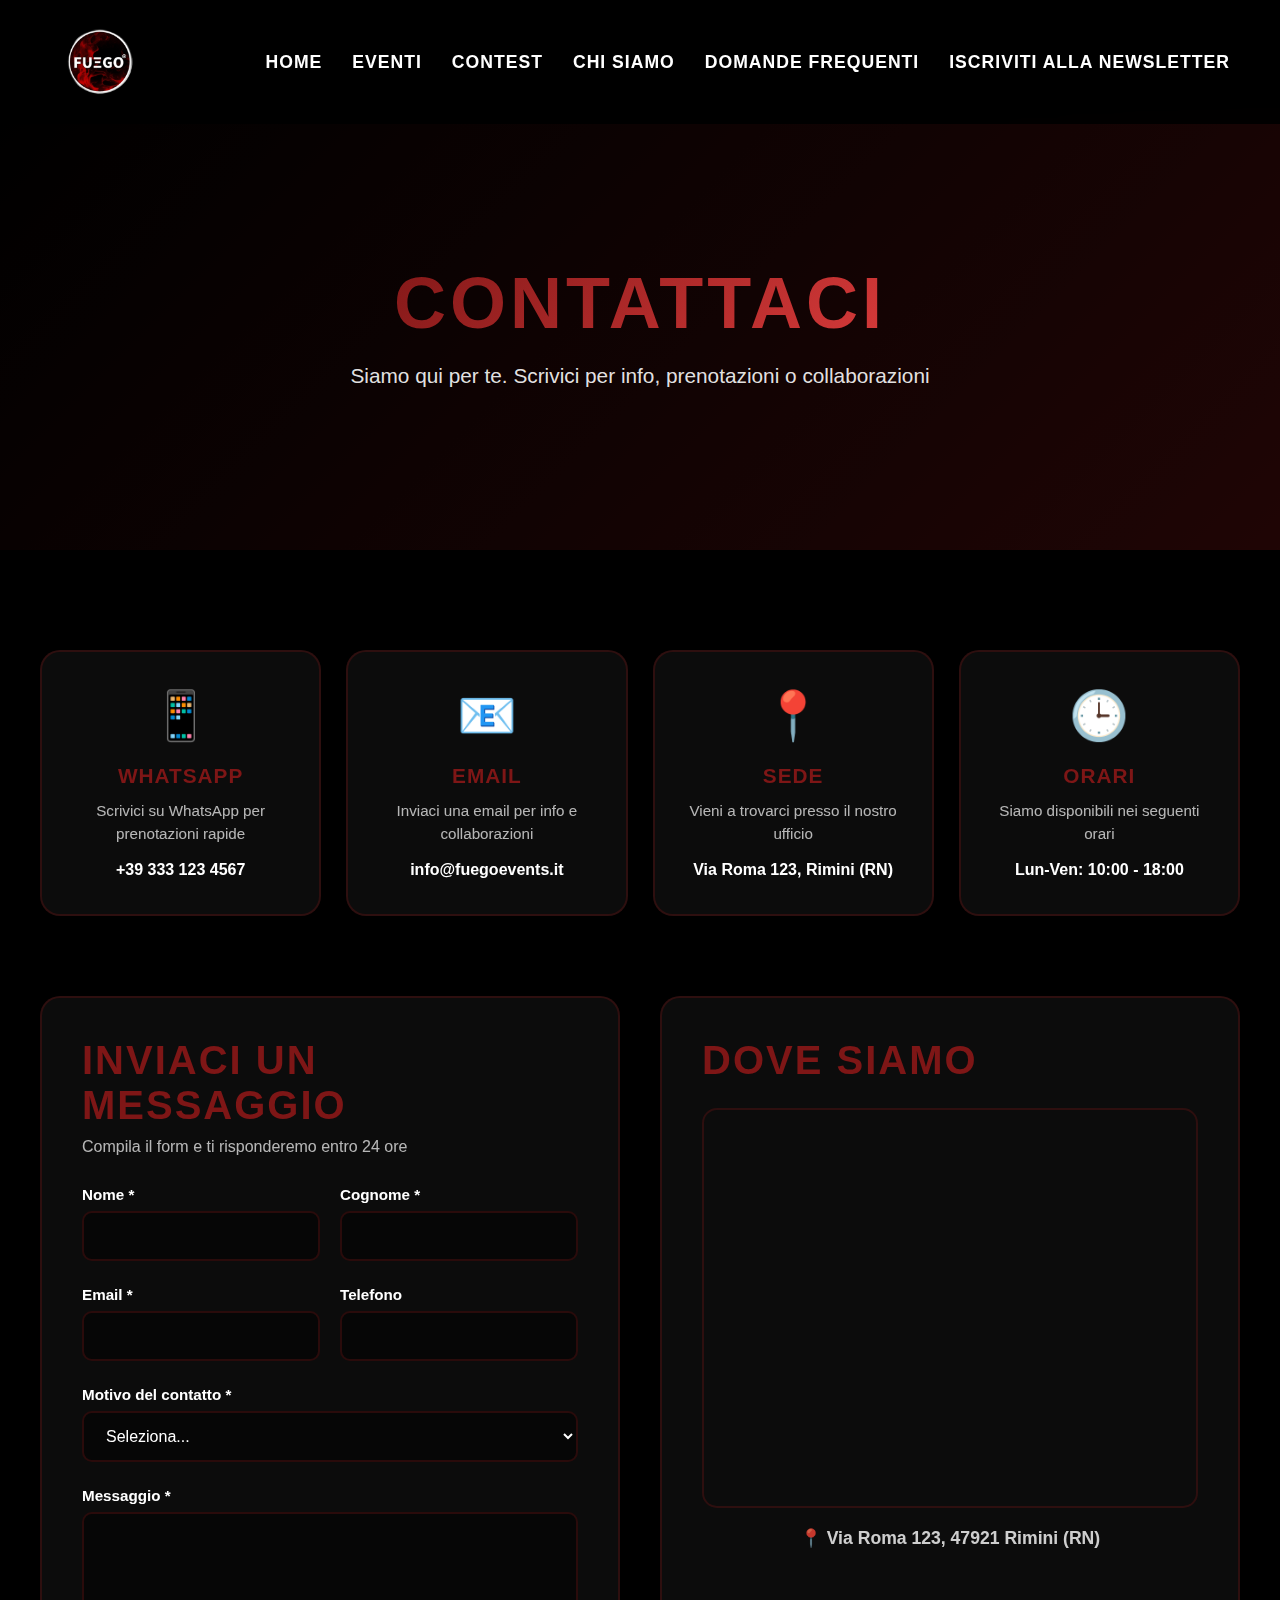
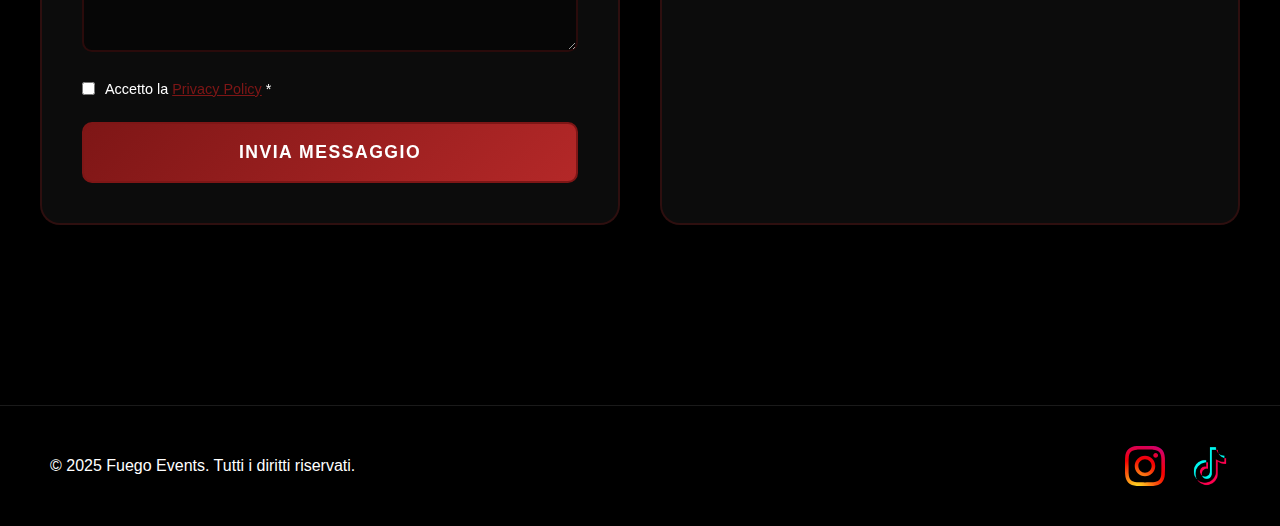
<file: contattaci.html>
<!DOCTYPE html>
<html lang="it">

<head>
    <meta charset="UTF-8">
    <meta name="viewport" content="width=device-width, initial-scale=1.0">
    <link rel="icon" href="assets/icona.png" type="image/x-icon">
    <title>Contatti - Fuego Events</title>
    <link rel="stylesheet" href="contattaci.css">
</head>

<body>
    <!-- Navbar -->
    <nav class="navbar">
        <div class="logo">
            <a href="index.html">
                <img src="assets/logo.png" alt="Fuego Logo">
            </a>
        </div>
        <div class="hamburger">
            <span></span>
            <span></span>
            <span></span>
        </div>
        <ul class="nav-links">
            <li><a href="index.html">Home</a></li>
            <li><a href="index.html#eventi">Eventi</a></li>
            <li><a href="index.html#contest">Contest</a></li>
            <li><a href="chi_siamo.html">Chi Siamo</a></li>
            <li><a href="index.html#faq">Domande Frequenti</a></li>
            <li><a href="index.html#NewsletterForm">Iscriviti alla Newsletter</a></li>

        </ul>
    </nav>
    <!-- COUNTDOWN FISSO IN BASSO -->
    <div class="countdown-fixed" id="countdownBar">
        <div class="countdown-content">
            <span class="countdown-text">Prossimo Evento tra:</span>
            <div class="countdown-timer">
                <div class="time-unit">
                    <span class="time-value" id="days">00</span>
                    <span class="time-label">Giorni</span>
                </div>
                <div class="time-unit">
                    <span class="time-value" id="hours">00</span>
                    <span class="time-label">Ore</span>
                </div>
                <div class="time-unit">
                    <span class="time-value" id="minutes">00</span>
                    <span class="time-label">Minuti</span>
                </div>
                <div class="time-unit">
                    <span class="time-value" id="seconds">00</span>
                    <span class="time-label">Secondi</span>
                </div>
            </div>
        </div>
        <button class="countdown-close" id="closeCountdown">×</button>
    </div>

    <!-- Hero Section -->
    <section class="hero-contatti">
        <div class="hero-overlay"></div>
        <div class="hero-content">
            <h1>Contattaci</h1>
            <p>Siamo qui per te. Scrivici per info, prenotazioni o collaborazioni</p>
        </div>
    </section>

    <!-- Contatti Section -->
    <section class="contatti-section">
        <div class="contatti-container">
            <!-- Info Cards -->
            <div class="info-cards">
                <div class="info-card">
                    <div class="info-icon">📱</div>
                    <h3>WhatsApp</h3>
                    <p>Scrivici su WhatsApp per prenotazioni rapide</p>
                    <a href="https://wa.me/393331234567" class="info-link" target="_blank">+39 333 123 4567</a>
                </div>

                <div class="info-card">
                    <div class="info-icon">📧</div>
                    <h3>Email</h3>
                    <p>Inviaci una email per info e collaborazioni</p>
                    <a href="mailto:info@fuegoevents.it" class="info-link">info@fuegoevents.it</a>
                </div>

                <div class="info-card">
                    <div class="info-icon">📍</div>
                    <h3>Sede</h3>
                    <p>Vieni a trovarci presso il nostro ufficio</p>
                    <a href="https://www.google.com/maps/place/Via+Roma+123,+Rimini+(RN)" class="info-link"
                        target="_blank">Via Roma 123, Rimini (RN)</a>
                </div>

                <div class="info-card">
                    <div class="info-icon">🕒</div>
                    <h3>Orari</h3>
                    <p>Siamo disponibili nei seguenti orari</p>
                    <a class="info-link">Lun-Ven: 10:00 - 18:00</a>
                </div>
            </div>

            <!-- Form e Mappa -->
            <div class="contact-wrapper">
                <!-- Form di Contatto -->
                <div class="contact-form-container">
                    <h2>Inviaci un Messaggio</h2>
                    <p class="form-subtitle">Compila il form e ti risponderemo entro 24 ore</p>

                    <form id="contactForm" class="contact-form">
                        <div class="form-row">
                            <div class="form-group">
                                <label for="nome">Nome *</label>
                                <input type="text" id="nome" name="nome" required>
                            </div>
                            <div class="form-group">
                                <label for="cognome">Cognome *</label>
                                <input type="text" id="cognome" name="cognome" required>
                            </div>
                        </div>

                        <div class="form-row">
                            <div class="form-group">
                                <label for="email">Email *</label>
                                <input type="email" id="email" name="email" required>
                            </div>
                            <div class="form-group">
                                <label for="telefono">Telefono</label>
                                <input type="tel" id="telefono" name="telefono">
                            </div>
                        </div>

                        <div class="form-group">
                            <label for="motivo">Motivo del contatto *</label>
                            <select id="motivo" name="motivo" required>
                                <option value="">Seleziona...</option>
                                <option value="prenotazione">Prenotazione Evento</option>
                                <option value="info">Richiesta Informazioni</option>
                                <option value="collaborazione">Collaborazione/Partnership</option>
                                <option value="pr">Diventa PR</option>
                                <option value="altro">Altro</option>
                            </select>
                        </div>

                        <div class="form-group">
                            <label for="messaggio">Messaggio *</label>
                            <textarea id="messaggio" name="messaggio" rows="6" required></textarea>
                        </div>

                        <div class="form-group checkbox-group">
                            <input type="checkbox" id="privacy" name="privacy" required>
                            <label for="privacy">Accetto la <a href="#">Privacy Policy</a> *</label>
                        </div>

                        <button type="submit" class="submit-btn">
                            <span class="btn-text">Invia Messaggio</span>
                            <span class="btn-loading" style="display: none;">Invio in corso...</span>
                        </button>

                        <div class="form-message" id="formMessage"></div>
                    </form>
                </div>

                <!-- Mappa -->
                <div class="map-container">
                    <h2>Dove Siamo</h2>
                    <div class="map-wrapper">
                        <iframe
                            src="https://www.google.com/maps/embed?pb=!1m18!1m12!1m3!1d92789.38408244286!2d12.489213799999999!3d44.0678288!2m3!1f0!2f0!3f0!3m2!1i1024!2i768!4f13.1!3m3!1m2!1s0x132cb4345c8da867%3A0x409f9cbe259447cd!2sRimini%2C%20RN!5e0!3m2!1sit!2sit!4v1234567890123!5m2!1sit!2sit"
                            width="100%" height="100%" style="border:0;" allowfullscreen="" loading="lazy">
                        </iframe>
                    </div>
                    <p class="map-info">📍 Via Roma 123, 47921 Rimini (RN)</p>
                </div>
            </div>
        </div>
    </section>

    <!-- Footer -->
    <footer class="footer">
        <div class="footer-content">
            <p>&copy; 2025 Fuego Events. Tutti i diritti riservati.</p>
            <div class="social-icons">
                <a href="https://instagram.com/fuego_official_events" target="_blank" aria-label="Instagram">
                    <svg width="40" height="40" viewBox="0 0 24 24" fill="none">
                        <defs>
                            <radialGradient id="instagramGradient" cx="30%" cy="107%" r="150%">
                                <stop offset="0%" style="stop-color:#FFD521" />
                                <stop offset="5%" style="stop-color:#FFD521" />
                                <stop offset="50%" style="stop-color:#F50000" />
                                <stop offset="95%" style="stop-color:#B900B4" />
                                <stop offset="100%" style="stop-color:#B900B4" />
                            </radialGradient>
                        </defs>
                        <path
                            d="M12 2.163c3.204 0 3.584.012 4.85.07 3.252.148 4.771 1.691 4.919 4.919.058 1.265.069 1.645.069 4.849 0 3.205-.012 3.584-.069 4.849-.149 3.225-1.664 4.771-4.919 4.919-1.266.058-1.644.07-4.85.07-3.204 0-3.584-.012-4.849-.07-3.26-.149-4.771-1.699-4.919-4.92-.058-1.265-.07-1.644-.07-4.849 0-3.204.013-3.583.07-4.849.149-3.227 1.664-4.771 4.919-4.919 1.266-.057 1.645-.069 4.849-.069zm0-2.163c-3.259 0-3.667.014-4.947.072-4.358.2-6.78 2.618-6.98 6.98-.059 1.281-.073 1.689-.073 4.948 0 3.259.014 3.668.072 4.948.2 4.358 2.618 6.78 6.98 6.98 1.281.058 1.689.072 4.948.072 3.259 0 3.668-.014 4.948-.072 4.354-.2 6.782-2.618 6.979-6.98.059-1.28.073-1.689.073-4.948 0-3.259-.014-3.667-.072-4.947-.196-4.354-2.617-6.78-6.979-6.98-1.281-.059-1.69-.073-4.949-.073zm0 5.838c-3.403 0-6.162 2.759-6.162 6.162s2.759 6.163 6.162 6.163 6.162-2.759 6.162-6.163c0-3.403-2.759-6.162-6.162-6.162zm0 10.162c-2.209 0-4-1.79-4-4 0-2.209 1.791-4 4-4s4 1.791 4 4c0 2.21-1.791 4-4 4zm6.406-11.845c-.796 0-1.441.645-1.441 1.44s.645 1.44 1.441 1.44c.795 0 1.439-.645 1.439-1.44s-.644-1.44-1.439-1.44z"
                            fill="url(#instagramGradient)" />
                    </svg>
                </a>
                <a href="https://tiktok.com/@fuego_events" target="_blank" aria-label="TikTok">
                    <img src="assets/tiktok.png" alt="TikTok" class="tiktok-icon">
                </a>
            </div>
        </div>
    </footer>

    <script src="contattaci.js"></script>
</body>

</html>
</file>
<file: contattaci.css>
* {
    margin: 0;
    padding: 0;
    box-sizing: border-box;
    /* DISABILITA SELEZIONE TESTO */
    -webkit-user-select: none;
    -moz-user-select: none;
    -ms-user-select: none;
    user-select: none;
    /* DISABILITA TAP HIGHLIGHT SU MOBILE */
    -webkit-tap-highlight-color: transparent;
}

body {
    background-color: #000;
    font-family: Arial, sans-serif;
    overflow-x: hidden;
}

/* Navbar */
.navbar {
    position: fixed;
    top: 0;
    left: 0;
    width: 100%;
    display: flex;
    justify-content: space-between;
    align-items: center;
    padding: 20px 50px;
    background-color: rgba(0, 0, 0, 0.95);
    backdrop-filter: blur(10px);
    z-index: 101;
    transition: all 0.3s ease;
}

.logo img {
    height: 80px;
    width: auto;
}

.nav-links {
    display: flex;
    list-style: none;
    gap: 30px;
}

.nav-links li a {
    color: white;
    text-decoration: none;
    font-size: 1.1rem;
    font-weight: 700;
    transition: color 0.3s ease;
    text-transform: uppercase;
    letter-spacing: 1px;
}

.nav-links li a:hover {
    color: rgb(126, 22, 22);
}

/* Hamburger Menu */
.hamburger {
    display: none;
    flex-direction: column;
    cursor: pointer;
    gap: 5px;
}

.hamburger span {
    width: 25px;
    height: 3px;
    background-color: white;
    transition: all 0.3s ease;
}

.hamburger.active span:nth-child(1) {
    transform: rotate(45deg) translate(7px, 7px);
}

.hamburger.active span:nth-child(2) {
    opacity: 0;
}

.hamburger.active span:nth-child(3) {
    transform: rotate(-45deg) translate(7px, -7px);
}

/* Hero Section */
.hero-contatti {
    position: relative;
    width: 100%;
    height: 50vh;
    min-height: 400px;
    display: flex;
    align-items: center;
    justify-content: center;
    background: linear-gradient(135deg, rgba(0, 0, 0, 0.7), rgba(126, 22, 22, 0.5)),
                url('https://images.unsplash.com/photo-1516450360452-9312f5e86fc7?w=1920&h=800&fit=crop') center/cover no-repeat;
    margin-top: 100px;
}

.hero-overlay {
    position: absolute;
    top: 0;
    left: 0;
    width: 100%;
    height: 100%;
    background: rgba(0, 0, 0, 0.5);
}

.hero-content {
    position: relative;
    z-index: 2;
    text-align: center;
    color: white;
}

.hero-content h1 {
    font-size: 4.5rem;
    font-weight: 900;
    text-transform: uppercase;
    letter-spacing: 4px;
    margin-bottom: 20px;
    background: linear-gradient(135deg, rgb(126, 22, 22), rgb(220, 60, 60));
    -webkit-background-clip: text;
    -webkit-text-fill-color: transparent;
    background-clip: text;
}

.hero-content p {
    font-size: 1.3rem;
    font-weight: 300;
    color: rgba(255, 255, 255, 0.9);
}

/* Contatti Section */
.contatti-section {
    background-color: #000;
    padding: 100px 20px;
}

.contatti-container {
    max-width: 1200px;
    margin: 0 auto;
}
/* ==================== COUNTDOWN FISSO IN BASSO ==================== */
/* ==================== COUNTDOWN FISSO ==================== */

.countdown-fixed {
    position: fixed;
    bottom: 0;
    left: 0;
    right: 0;
    width: 100%;
    background: rgba(0, 0, 0, 0.85); /* Nero semi-trasparente */
    backdrop-filter: blur(10px);
    -webkit-backdrop-filter: blur(10px);
    border-top: 2px solid rgb(126, 22, 22); /* Bordo rosso Fuego */
    color: #fff;
    padding: 15px 20px;
    box-shadow: 0 -5px 20px rgba(0, 0, 0, 0.5);
    z-index: 9998;
    display: none;
    transform: translateY(100%);
    transition: transform 0.3s ease;
}

.countdown-fixed.show {
    transform: translateY(0);
}

.countdown-content {
    max-width: 1200px;
    margin: 0 auto;
    display: flex;
    align-items: center;
    justify-content: center;
    gap: 30px;
    flex-wrap: wrap;
}

.countdown-text {
    font-size: 18px;
    font-weight: 600;
    text-transform: uppercase;
    letter-spacing: 1px;
}

.countdown-timer {
    display: flex;
    gap: 20px;
}

.time-unit {
    display: flex;
    flex-direction: column;
    align-items: center;
    min-width: 60px;
}

.time-value {
    font-size: 32px;
    font-weight: 700;
    line-height: 1;
    margin-bottom: 5px;
    color: rgb(126, 22, 22); /* Numeri rossi Fuego */
    text-shadow: 0 0 10px rgba(126, 22, 22, 0.5);
}

.time-label {
    font-size: 12px;
    text-transform: uppercase;
    opacity: 0.8;
    letter-spacing: 0.5px;
}

.countdown-close {
    position: absolute;
    top: 50%;
    right: 20px;
    transform: translateY(-50%);
    background: rgba(255, 255, 255, 0.1);
    border: 1px solid rgba(255, 255, 255, 0.2);
    color: #fff;
    width: 35px;
    height: 35px;
    border-radius: 50%;
    font-size: 24px;
    cursor: pointer;
    display: flex;
    align-items: center;
    justify-content: center;
    transition: all 0.3s ease;
    z-index: 10;
    line-height: 1;
    padding: 0;
}

.countdown-close:hover {
    background: rgba(126, 22, 22, 0.3);
    border-color: rgb(126, 22, 22);
    transform: translateY(-50%) scale(1.1);
}

.countdown-close:active {
    transform: translateY(-50%) scale(0.95);
}

/* Responsive Tablet */
@media (max-width: 768px) {
    .countdown-fixed {
        padding: 12px 15px;
    }

    .countdown-content {
        gap: 20px;
    }

    .countdown-text {
        font-size: 16px;
        width: 100%;
        text-align: center;
    }

    .countdown-timer {
        gap: 15px;
    }

    .time-value {
        font-size: 28px;
    }

    .time-label {
        font-size: 11px;
    }

    .countdown-close {
        width: 30px;
        height: 30px;
        font-size: 20px;
        right: 15px;
    }
}

/* Responsive Mobile */
@media (max-width: 480px) {
    .countdown-fixed {
        padding: 10px;
    }

    .countdown-content {
        gap: 15px;
    }

    .countdown-text {
        font-size: 14px;
    }

    .countdown-timer {
        gap: 10px;
    }

    .time-unit {
        min-width: 50px;
    }

    .time-value {
        font-size: 24px;
    }

    .time-label {
        font-size: 10px;
    }

    .countdown-close {
        width: 28px;
        height: 28px;
        font-size: 18px;
        right: 10px;
    }
}



/* Info Cards */
.info-cards {
    display: grid;
    grid-template-columns: repeat(4, 1fr);
    gap: 25px;
    margin-bottom: 80px;
}

.info-card {
    background: rgba(20, 20, 20, 0.6);
    backdrop-filter: blur(10px);
    border: 2px solid rgba(126, 22, 22, 0.3);
    border-radius: 20px;
    padding: 35px 25px;
    text-align: center;
    transition: all 0.4s ease;
}

.info-card:hover {
    border-color: rgb(126, 22, 22);
    transform: translateY(-10px);
    box-shadow: 0 20px 50px rgba(126, 22, 22, 0.3);
}

.info-icon {
    font-size: 3rem;
    margin-bottom: 20px;
}

.info-card h3 {
    font-size: 1.3rem;
    color: rgb(126, 22, 22);
    margin-bottom: 12px;
    text-transform: uppercase;
    letter-spacing: 1px;
}

.info-card p {
    font-size: 0.95rem;
    color: rgba(255, 255, 255, 0.7);
    margin-bottom: 15px;
    line-height: 1.5;
}

.info-link {
    color: white;
    text-decoration: none;
    font-weight: 600;
    transition: color 0.3s ease;
}

.info-link:hover {
    color: rgb(180, 40, 40);
}

/* Contact Wrapper */
.contact-wrapper {
    display: grid;
    grid-template-columns: 1fr 1fr;
    gap: 40px;
    margin-bottom: 80px;
}

/* Form di Contatto */
.contact-form-container {
    background: rgba(20, 20, 20, 0.6);
    backdrop-filter: blur(10px);
    border: 2px solid rgba(126, 22, 22, 0.3);
    border-radius: 20px;
    padding: 40px;
}

.contact-form-container h2 {
    font-size: 2.5rem;
    color: rgb(126, 22, 22);
    margin-bottom: 10px;
    text-transform: uppercase;
    letter-spacing: 2px;
}

.form-subtitle {
    color: rgba(255, 255, 255, 0.7);
    margin-bottom: 30px;
    font-size: 1rem;
}

.form-row {
    display: grid;
    grid-template-columns: 1fr 1fr;
    gap: 20px;
}

.form-group {
    margin-bottom: 25px;
}

.form-group label {
    display: block;
    color: white;
    font-weight: 600;
    margin-bottom: 8px;
    font-size: 0.95rem;
}

.form-group input,
.form-group select,
.form-group textarea {
    width: 100%;
    padding: 14px 18px;
    background: rgba(0, 0, 0, 0.5);
    border: 2px solid rgba(126, 22, 22, 0.3);
    border-radius: 10px;
    color: white;
    font-size: 1rem;
    transition: all 0.3s ease;
}

.form-group input:focus,
.form-group select:focus,
.form-group textarea:focus {
    outline: none;
    border-color: rgb(126, 22, 22);
    background: rgba(0, 0, 0, 0.7);
}

.form-group textarea {
    resize: vertical;
    font-family: Arial, sans-serif;
}

.checkbox-group {
    display: flex;
    align-items: center;
    gap: 10px;
}

.checkbox-group input[type="checkbox"] {
    width: auto;
    cursor: pointer;
}

.checkbox-group label {
    margin-bottom: 0;
    font-weight: 400;
    font-size: 0.9rem;
}

.checkbox-group a {
    color: rgb(126, 22, 22);
    text-decoration: underline;
}

.submit-btn {
    width: 100%;
    padding: 18px;
    background: linear-gradient(135deg, rgb(126, 22, 22), rgb(180, 40, 40));
    border: 2px solid rgb(126, 22, 22);
    border-radius: 10px;
    color: white;
    font-size: 1.1rem;
    font-weight: 700;
    text-transform: uppercase;
    letter-spacing: 1.5px;
    cursor: pointer;
    transition: all 0.4s ease;
}

.submit-btn:hover {
    transform: translateY(-3px);
    box-shadow: 0 15px 40px rgba(126, 22, 22, 0.6);
    background: linear-gradient(135deg, rgb(180, 40, 40), rgb(220, 60, 60));
}

.submit-btn:disabled {
    opacity: 0.6;
    cursor: not-allowed;
}

.form-message {
    margin-top: 20px;
    padding: 15px;
    border-radius: 10px;
    text-align: center;
    font-weight: 600;
    display: none;
}

.form-message.success {
    background: rgba(0, 200, 0, 0.2);
    border: 2px solid rgb(0, 200, 0);
    color: rgb(0, 255, 0);
    display: block;
}

.form-message.error {
    background: rgba(200, 0, 0, 0.2);
    border: 2px solid rgb(200, 0, 0);
    color: rgb(255, 100, 100);
    display: block;
}

/* Mappa */
.map-container {
    background: rgba(20, 20, 20, 0.6);
    backdrop-filter: blur(10px);
    border: 2px solid rgba(126, 22, 22, 0.3);
    border-radius: 20px;
    padding: 40px;
}

.map-container h2 {
    font-size: 2.5rem;
    color: rgb(126, 22, 22);
    margin-bottom: 25px;
    text-transform: uppercase;
    letter-spacing: 2px;
}

.map-wrapper {
    width: 100%;
    height: 400px;
    border-radius: 15px;
    overflow: hidden;
    border: 2px solid rgba(126, 22, 22, 0.3);
    margin-bottom: 20px;
}

.map-info {
    color: rgba(255, 255, 255, 0.8);
    font-size: 1.1rem;
    text-align: center;
    font-weight: 600;
}



/* Footer */
.footer {
    background-color: #000;
    border-top: 1px solid rgba(255, 255, 255, 0.1);
    padding: 40px 50px;
}

.footer-content {
    max-width: 1400px;
    margin: 0 auto;
    display: flex;
    justify-content: space-between;
    align-items: center;
    flex-wrap: wrap;
    gap: 30px;
}

.footer-content p {
    color: #ffffff;
    font-size: 1rem;
}

.social-icons {
    display: flex;
    gap: 25px;
    align-items: center;
}

.social-icons a {
    display: flex;
    align-items: center;
    justify-content: center;
    transition: all 0.3s ease;
}

.social-icons a:hover {
    transform: translateY(-3px) scale(1.05);
}

.social-icons svg {
    width: 40px;
    height: 40px;
}

.social-icons img.tiktok-icon {
    width: 40px;
    height: 40px;
    object-fit: contain;
}

/* Mobile Responsive */
@media (max-width: 968px) {
    .navbar {
        padding: 15px 20px;
    }

    .logo img {
        height: 70px;
    }

    .hamburger {
        display: flex;
        z-index: 102;
        position: relative;
    }

    .nav-links {
        position: fixed;
        right: -100%;
        top: 100px;
        flex-direction: column;
        background-color: rgba(0, 0, 0, 0.95);
        width: 100%;
        text-align: center;
        transition: right 0.3s ease;
        padding: 30px 0;
        gap: 0;
        height: calc(100vh - 100px);
    }

    .nav-links.active {
        right: 0;
    }

    .nav-links li {
        padding: 20px 0;
        border-bottom: 1px solid rgba(255, 255, 255, 0.1);
    }

    .hero-content h1 {
        font-size: 3rem;
    }

    .info-cards {
        grid-template-columns: repeat(2, 1fr);
    }

    .contact-wrapper {
        grid-template-columns: 1fr;
    }

    .social-links {
        grid-template-columns: repeat(2, 1fr);
    }
}

@media (max-width: 768px) {
    .contatti-section {
        padding: 60px 15px;
    }

    .hero-content h1 {
        font-size: 2.5rem;
    }

    .hero-content p {
        font-size: 1rem;
    }

    .info-cards {
        grid-template-columns: 1fr;
        gap: 20px;
    }

    .form-row {
        grid-template-columns: 1fr;
    }

    .contact-form-container,
    .map-container {
        padding: 25px;
    }

    .map-wrapper {
        height: 300px;
    }

    .social-links {
        grid-template-columns: 1fr;
    }

    .footer {
        padding: 30px 20px;
    }

    .footer-content {
        flex-direction: column;
        text-align: center;
        gap: 20px;
    }
}
</file>
